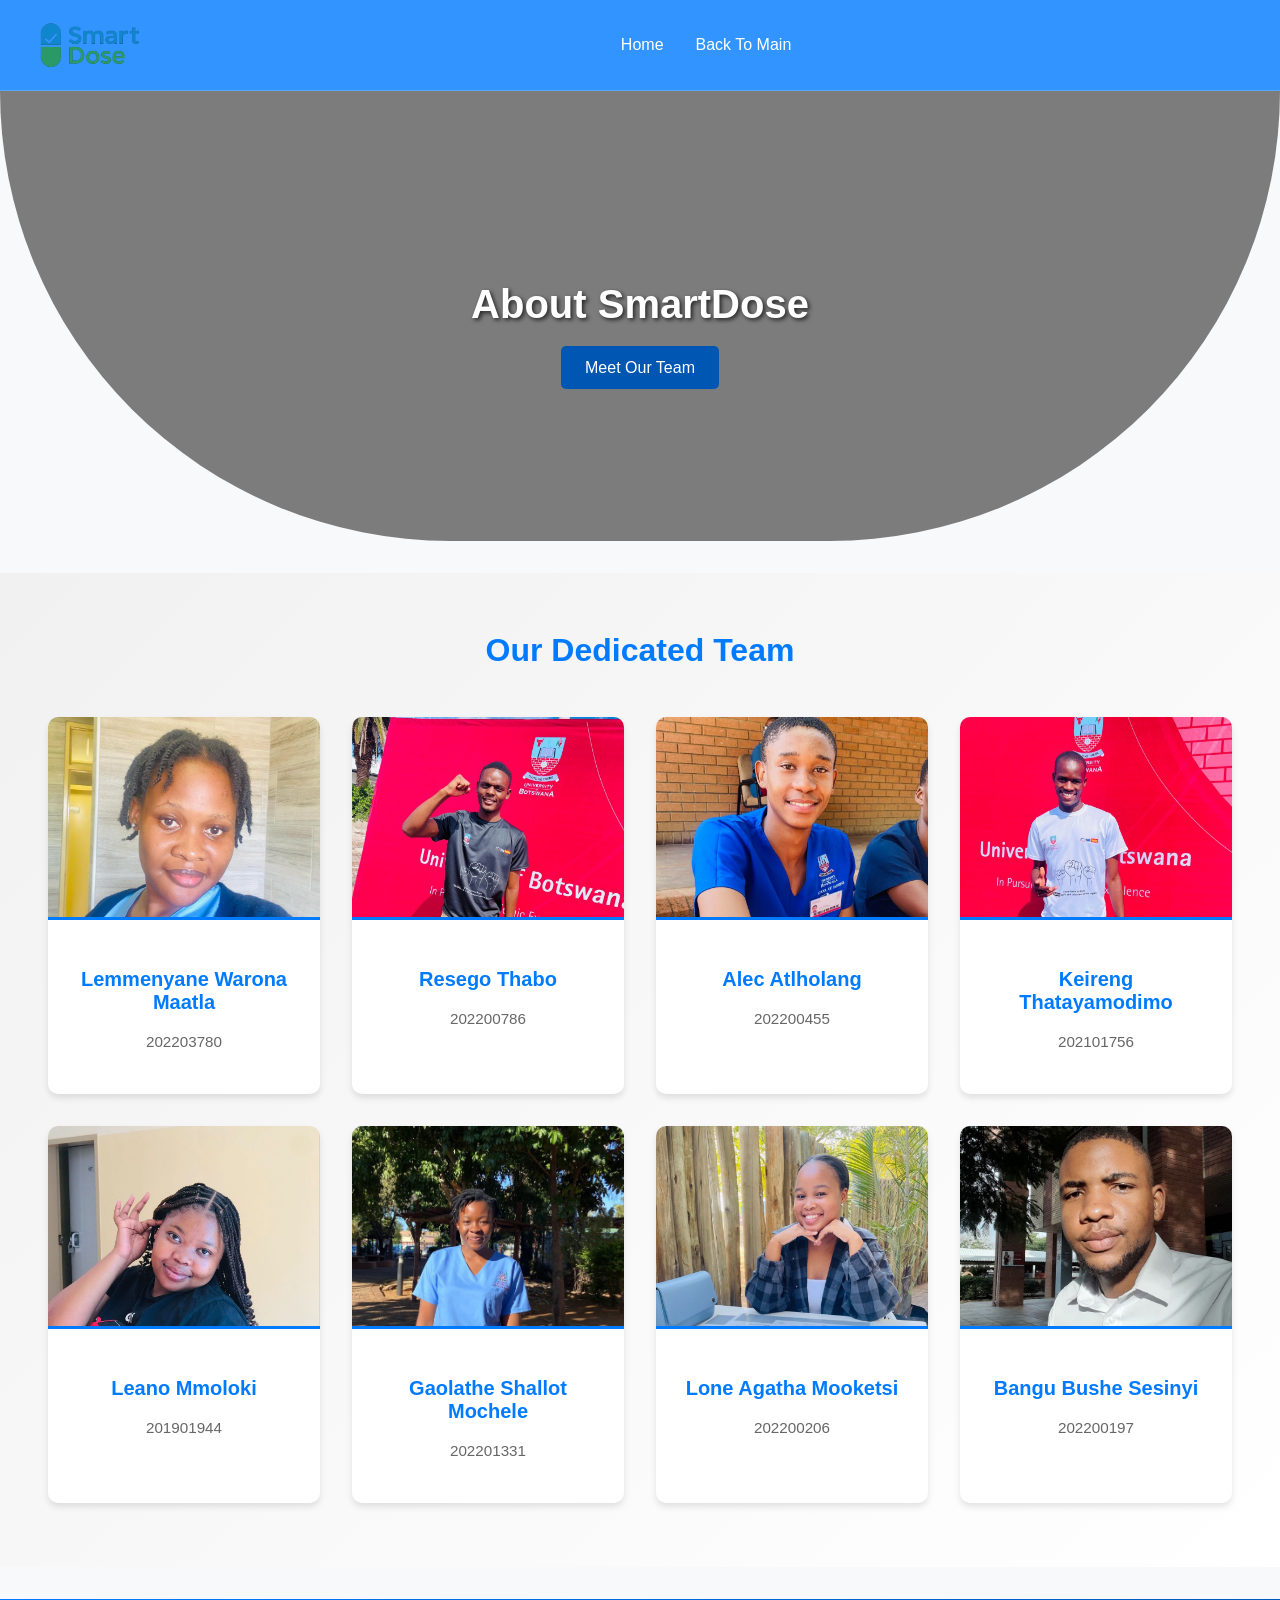
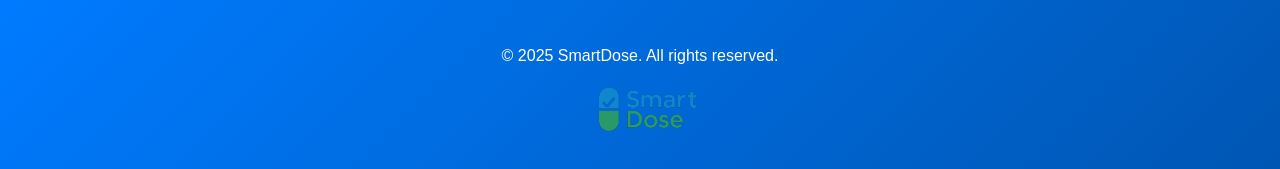
<file: about.html>
<!DOCTYPE html>
<html lang="en">
<head>
  <meta charset="UTF-8">
  <meta name="viewport" content="width=device-width, initial-scale=1.0">
  <title>About Us - SmartDose</title>
  <link rel="icon" href="favicon.ico" type="image/x-icon">
  <link rel="stylesheet" href="style.css">
  <style>
    
    .about-cards {
      display: grid;
      grid-template-columns: repeat(auto-fit, minmax(250px, 1fr));
      gap: 2rem;
      padding: 2rem;
      max-width: 1200px;
      margin: 0 auto;
    }

    .about-card {
      background: white;
      border-radius: 10px;
      box-shadow: 0 4px 6px rgba(0, 0, 0, 0.1);
      overflow: hidden;
      transition: transform 0.3s ease;
    }

    .about-card:hover {
      transform: translateY(-5px);
    }

    .about-card img {
      width: 100%;
      height: 200px;
      object-fit: cover;
      border-bottom: 3px solid #007bff;
    }

    .about-card-content {
      padding: 1.5rem;
      text-align: center;
    }

    .about-card h3 {
      color: #007bff;
      margin-bottom: 1rem;
      font-size: 1.25rem;
    }

    .about-card p {
      color: #666;
      line-height: 1.6;
      font-size: 0.95rem;
    }

    @media (max-width: 768px) {
      .about-cards {
        grid-template-columns: 1fr;
        padding: 1rem;
      }
      
      .about-card img {
        height: 180px;
      }
    }
  </style>
</head>
<body>
  <!-- Navbar-->
  <div class="navbar">
    <img src="logo3.png" alt="SmartDose Logo" class="smartdose-logo">
    <div class="hamburger" onclick="toggleMenu()">☰</div>
    <div class="nav-links">
      <a href="#about">Home</a>
      <a href="index.html" target="_blank">Back To Main</a>
    </div>
  </div>
 

  <!-- About Us Hero Section -->
  <div class="hero" id="about">
    <h1>About SmartDose</h1>
    <div class="btn-container">
      <a href="#team" class="btn-cta">Meet Our Team</a>
    </div>
  </div>

  <main>
    <!-- Team Section -->
    <section class="section bg-light" id="team">
      <h2>Our Dedicated Team</h2>
      <div class="about-cards">
        <!-- Team Member 1 -->
        <div class="about-card">
          <img src="warona.jpg" alt="Picture of Lemmenyane Warona Maatla" title="Lemmenyane Warona Maatla">
          <div class="about-card-content">
            <h3>Lemmenyane Warona Maatla</h3>
            <p>202203780</p>
          </div>
        </div>

        <!-- Team Member 2 -->
        <div class="about-card">
          <img src="resego2.jpg" alt="Resego Thabo" title="Resego Thabo">
          <div class="about-card-content">
            <h3>Resego Thabo</h3>
            <p>202200786</p>
          </div>
        </div>

        <!-- Team Member 3 -->
        <div class="about-card">
          <img src="alec2.jpg"  alt="Alec Atlholang" title="Alec Atlholang">
          <div class="about-card-content">
            <h3>Alec Atlholang</h3>
            <p>202200455</p>
          </div>
        </div>

        <!-- Team Member 4 -->
        <div class="about-card">
          <img src="keireng2.jpg" alt="Keireng Thatayamodimo" title="Keireng Thatayamodimo">
          <div class="about-card-content">
            <h3>Keireng Thatayamodimo</h3>
            <p>202101756</p>
          </div>
        </div>

        <!-- Team Member 5 -->
        <div class="about-card">
            <img src="leano.jpg" alt="Leano Mmoloki" title="Leano Mmoloki">
            <div class="about-card-content">
              <h3>Leano Mmoloki</h3>
              <p>201901944</p>
            </div>
          </div>
  
        <!-- Team Member 6 -->
        <div class="about-card">
            <img src="shallot3.jpg" alt="Gaolathe Shallot Mochele" title="Gaolathe Shallot Mochele">
            <div class="about-card-content">
              <h3>Gaolathe Shallot Mochele</h3>
              <p>202201331</p>
            </div>
          </div>

        <!-- Team Member 7 -->
        <div class="about-card">
            <img src="lone2.jpg" alt="Lone Agatha Mooketsi" title="Lone Agatha Mooketsi">
            <div class="about-card-content">
              <h3>Lone Agatha Mooketsi</h3>
              <p>202200206</p>
            </div>
          </div>

        <!-- Team Member 8 -->
        <div class="about-card">
            <img src="bangu.jpg" alt="Bangu Bushe Sesinyi" title="Bangu Bushe Sesinyi">
            <div class="about-card-content">
              <h3>Bangu Bushe Sesinyi</h3>
              <p>202200197</p>
            </div> 
      </div>
    </section>

  </main>

  <!-- Footer -->
  <footer>
    <div class="footer-content">
      <p>&copy; 2025 SmartDose. All rights reserved.</p>
      <img src="logo3.png" alt="SmartDose Logo" class="smartdose-logo">
    </div>
  </footer>

  <!-- Reuse existing JavaScript -->
  <script>
    // Existing JavaScript from main page
    function toggleMenu() {
      const navLinks = document.querySelector('.nav-links');
      navLinks.classList.toggle('show');
      document.body.classList.toggle('no-scroll', navLinks.classList.contains('show'));
    }

    // Smooth scroll functionality
    document.querySelectorAll('a[href^="#"]').forEach(anchor => {
      anchor.addEventListener('click', function(e) {
        e.preventDefault();
        const target = document.querySelector(this.getAttribute('href'));
        if (target) {
          const navbarHeight = document.querySelector('.navbar').offsetHeight;
          const targetPosition = target.getBoundingClientRect().top + window.pageYOffset - navbarHeight;
          window.scrollTo({
            top: targetPosition,
            behavior: 'smooth'
          });
        }
      });
    });
  </script>
</body>
</html>
</file>
<file: style.css>
body {
      font-family: Arial, sans-serif;
      background-color: #f8f9fa;
      color: #333;
      margin: 0;
      padding: 0;
    }

    html {
      scroll-behavior: smooth;
    }

    /* Navbar */
    .navbar {
      background: rgba(0, 123, 255, 0.8); 
      backdrop-filter: blur(10px);
      -webkit-backdrop-filter: blur(10px); /* Safari support */
      border-bottom: 1px solid rgba(255, 255, 255, 0.2);
      color: white;
      text-align: center;
      height: 10vh; 
      display: flex;
      align-items: center;
      justify-content: space-between;
      padding: 0 1rem;
      position: sticky;
      top: 0;
      z-index: 1000;
    }
    .navbar a {
      color: white;
      text-decoration: none;
      margin: 0 1rem;
      transition: color 0.3s ease, transform 0.3s ease; /* Smooth transition for color and scale */
    }
    .navbar a:hover {
      color: #ffcc00; /* Change color on hover */
      transform: scale(1.1); /* Slightly enlarge the link on hover */
    }
    .hamburger {
      display: block;
      cursor: pointer;
      font-size: 1.5rem;
      color: white;
    }
    .nav-links {
      display: none;
      flex-direction: column;
      align-items: center;
      background-color: #007bff;
      position: absolute;
      top: 10vh;
      left: 0;
      width: 100%;
      padding: 1rem 0;
      transition: all 0.3s ease-in-out; /* Smooth transition */
    }
    .nav-links a {
      padding: 0.5rem 0;
    }
    .nav-links.show {
      display: flex;
    }
    @media (min-width: 768px) {
      .hamburger {
        display: none;
      }
      .nav-links {
        display: flex;
        flex-direction: row;
        justify-content: center;
        position: static;
        background-color: transparent;
      }
      .nav-links a {
        margin: 0 1rem;
      }
    }

    /* Hero Section */
    .hero {
      background: linear-gradient(rgba(0, 0, 0, 0.5), rgba(0, 0, 0, 0.5)),
        url('https://healthnewstribune.com/wp-content/uploads/2021/11/Medications-That-are-Safe-to-Take-During-Pregnancy.jpg')
          center/cover no-repeat;
      height: 50vh;
      display: flex;
      flex-direction: column; /* Stack content vertically */
      align-items: center;
      justify-content: center;
      color: white;
      text-align: center;
      border-bottom-left-radius: 500px; /* Rounded corners */
      border-bottom-right-radius: 500px; /* Rounded corners */
    }
    .hero h1 {
      font-size: 2.5rem;
      font-weight: bold;
      text-shadow: 2px 2px 4px rgba(0, 0, 0, 0.7);
      margin-bottom: 1rem; 
    }

    .btn-container {
      margin-top: 1rem; 
    }

    .btn-cta {
      padding: 0.8rem 1.5rem;
      background-color: #0056b3;
      color: white;
      text-decoration: none;
      font-size: 1rem;
      border-radius: 5px;
      transition: background-color 0.3s ease, transform 0.3s ease;
      margin-top: 1.5rem; 
      width: fit-content; /* Prevent button from stretching full width */
    }
    .btn-cta:hover {
      background-color: #031c3b;
      transform: scale(1.05); /* Slightly enlarge the button on hover */
    }

    main {
      display: flex;
      flex-direction: column;
      align-items: center;
      justify-content: center;
      padding: 2rem 0;
    }

    /* Section Styling */
    .section {
      padding: 2rem 1rem;
      margin: 0;
      width: 100%;
      box-sizing: border-box;
      scroll-margin-top: 10vh; /* Space for sticky navbar */
    }

    
    .section p {
      width: 70%; /* Restrict width for better readability */
      margin: 1rem auto; /* Center horizontally and add vertical spacing */
      line-height: 1.6;
      text-align: center; 
    }

    
    .section.bg-light {
      background: linear-gradient(135deg, #f1f1f1, #ffffff);
    }
    .section.bg-dark {
      background: linear-gradient(135deg, #007bff, #0056b3);
      color: white;
    }
    .section h2 {
      color: #007bff;
      margin-bottom: 1rem;
      font-size: 2rem;
      text-align: center;
    }

    .section ul {
      list-style: none; /* Remove bullets */
      padding-left: 0; /* Remove default padding */
      text-align: center; /* Center-align the list items */
      line-height: 1.6;
      margin-bottom: 1rem;
    }

    .section ul li {
      margin-bottom: 0.5rem; /* Add spacing between list items */
    }

    .divider {
      height: 2px;
      background: linear-gradient(to right, #007bff, #0056b3);
      margin: 2rem 0;
    }

    
    /* Back to Top Button */
    #backToTop {
      position: fixed;
      bottom: 20px;
      right: 20px;
      background-color: #007bff;
      color: white;
      border: none;
      padding: 10px 15px;
      border-radius: 5px;
      cursor: pointer;
      display: none; 
      transition: opacity 0.3s ease, transform 0.3s ease;
    }
    #backToTop:hover {
      background-color: #0056b3;
    }

    .horizontal-card {
      display: flex;
      flex-direction: row; /* Align image and content side by side */
      align-items: center;
      gap: 1.5rem; /* Add spacing between image and content */
      margin-top: 1.5rem;
    }

    .card-img-left {
      flex: 1; /* Image takes up equal space */
      max-width: 40%; /* Limit the image width */
      border-radius: 10px; /* Add rounded corners */
    }

    .card-content {
      flex: 2; /* Content takes up more space */
      text-align: center;
      flex-direction: column;
      align-items: center;
    }

    .card-content h2 {
      color: #007bff;
      margin-bottom: 1rem;
      font-size: 2rem;
    }

    .card-content p {
      line-height: 1.6;
      margin-bottom: 1rem;
      color: #333;
    }


    .card-video {
        flex: 1;
        width: 100%;
        max-width: 560px; 
        height: 250px;
        border-radius: 10px;
        border: none;
        position: relative;
        overflow: hidden;
        margin: 0 auto; 
        padding: 0 1rem; 
      }
    @media (max-width: 768px) {
        .horizontal-card {
            flex-direction: column;
            text-align: center;
            width: 100%; /* Add this */
            margin: 0 auto; /* Add this */
            padding: 0 0.5rem; /* Add this */
          }
          .card-video iframe {
            height: 200px;
            max-width: 100%; /* Add this */
          }
          .card-img-left { /* Fix missing dot here */
            max-width: 100%;
          }


      card-img-left {
        max-width: 100%; /* Full width for smaller screens */
      }

      .card-content {
        text-align: center;
        width: 100%;
        padding: 0 1rem;

      }
      .row1, .row2 {
       align-items: center;
       gap: 1rem; /* Adjust gap for smaller screens */}
      .card {
       width: 90%; /* Adjust width for better centering */
       max-width: 300px; /* Increase max-width for better mobile display */}
     }

    .vertical-cards {
      display: flex;
      flex-direction: column; /* Stack rows vertically */
      gap: 2rem; /* Add spacing between rows */
      margin-top: 1.5rem;
    }

    .row1,
    .row2 {
      display: flex;
      flex-direction: row; /* Stack cards horizontally in each row */
      gap: 1.5rem; /* Add spacing between cards */
      justify-content: center; /* Center the cards in the row */
    }

    .card {
      background-size: cover; /* Ensure the background image covers the card */
      background-position: center; /* Center the background image */
      background-repeat: no-repeat; /* Prevent the image from repeating */
      border-radius: 10px; /* Add rounded corners */
      box-shadow: 0 4px 6px rgba(0, 0, 0, 0.1); /* Subtle shadow */
      padding: 1rem;
      text-align: center;
      flex: 1 1 calc(30% - 1.5rem); /* Cards take up 30% of the row */
      max-width: 250px; /* Limit the maximum width */
      color: white; /* Ensure text is readable on the background */
      position: relative; /* Position for overlay effect */
      overflow: hidden; /* Ensure content stays within the card */
      transition: transform 0.3s ease, box-shadow 0.3s ease;
    }

    .card::before {
      content: '';
      position: absolute;
      top: 0;
      left: 0;
      width: 100%;
      height: 100%;
      background: rgba(0, 0, 0, 0.5); /* Add a dark overlay for better text readability */
      z-index: 1; /* Place the overlay below the text */
    }

    .card-body {
      position: relative; /* Position content above the overlay */
      z-index: 2; /* Ensure text is above the overlay */
      padding: 1rem;
    }

    .card-title {
      font-size: 1.25rem;
      color: #ffcc00; /* Highlighted title color */
      margin-bottom: 0.5rem;
    }

    .card-text {
      font-size: 1rem;
      color: white; /* Ensure text is readable */
    }

    @media (max-width: 768px) {
      .row1,
      .row2 {
        flex-direction: column; /* Stack cards vertically on smaller screens */
        gap: 1rem;
      }

      .card {
        flex: 1 1 100%; /* Full width for smaller screens */
      }
    }

    /* Hover effect for links in the Resources Section */
    #resources a {
      color: #007bff;
      text-decoration: none;
      transition: color 0.3s ease, transform 0.3s ease;
    }

    #resources a:hover {
      color: #021e3b;
      transform: scale(1.05); /* Slightly enlarge the link on hover */
    }

    /* Hover effect for cards in the Strategies Section */
    .card {
      transition: transform 0.3s ease, box-shadow 0.3s ease;
    }

    .card:hover, img:hover, video:hover {
      transform: translateY(-5px); /* Lift the card slightly on hover */
      box-shadow: 0 6px 10px rgba(0, 0, 0, 0.2); /* Add a stronger shadow on hover */
    }

    /* Hover effect for h2 and h1 elements */
    h2, h1 {
      transition: color 0.3s ease, transform 0.3s ease; /* Smooth transition for color and scale */
    }

    h2:hover ,h1:hover, footer p:hover {
      color: #ffcc00; /* Change color on hover */
      transform: scale(1.05); /* Slightly enlarge the heading on hover */
    }

    

    /* Specific hover effect for white h2 elements in dark sections */
    .section.bg-dark h2 {
      color: white; /* Ensure the default color is white */
    }

    .section.bg-dark h2:hover {
      color: #ffcc00; /* Change color to yellow on hover */
    }

    .progress p {
      color: #fff; /* White text for the progress section */
    }

    .card-video video {
     border-radius: 8px;}

    /* Screen-reader-only text */
    .sr-only {
     position: absolute;
     width: 1px;
     height: 1px;
     padding: 0;
     margin: -1px;
     overflow: hidden;
     clip: rect(0 0 0 0);
     border: 0;}

     /* Focus states for existing elements */
   .navbar a:focus, .btn-cta:focus, #backToTop:focus {
     outline: 2px solid #ffcc00;
     outline-offset: 2px;
     }
     /* Add these corrections to your existing styles */

    /* Strategies Section Mobile Fix */
    @media (max-width: 768px) {
     .strategies .row1,
     .strategies .row2 {
      flex-direction: column;
      align-items: center; /* Ensures vertical centering */
     }
  
     .strategies .card {
      width: 80%;
      margin: 0 auto 1rem; /* Center cards horizontally */
     }
     }

     /* Education Section Button Centering */
      #education .card-content {
      text-align: center;
     }

     #education .btn-cta {
     align-self: center;
     margin: 2rem 0 1rem;
     }
     .card-video iframe {
    width: 100%;
    height: 315px;
    border: none;
    border-radius: 10px;
    box-shadow: 0 4px 6px rgba(0, 0, 0, 0.1);
    transition: transform 0.3s ease, box-shadow 0.3s ease;
    display: block;
    margin: 0 auto;
  }

  .card-video iframe:hover {
    transform: translateY(-5px);
    box-shadow: 0 6px 10px rgba(0, 0, 0, 0.2);
  }

  @media (max-width: 768px) {
    .card-video iframe {
      height: 250px;
    }
  }
  
  
  
  /* Add to existing body styles */
  body {
    display: flex;
    flex-direction: column;
    min-height: 100vh;
  }

  /* Update main content area */
  main {
    flex: 1;
    padding: 2rem 0;
  }

   /* ===== Footer ===== */
   footer {
      background: linear-gradient(135deg, #007bff, #0056b3);
      color: white;
      text-align: center;
      padding: 2rem 1rem;
    }
  
    .footer-content {
      display: flex;
      flex-direction: column;
      align-items: center;
    }
  
    .footer-list {
      list-style: none;
      padding: 0;
      margin: 0 0 1.5rem;
    }
  
    .footer-list li {
      color: #fff;
      font-size: 0.95rem;
      margin-bottom: 0.8rem;
      transition: all 0.3s ease; }
      @media (max-width: 768px) {
      .footer-list li {
        font-size: 0.9rem;
      }
    }

    /* Video Header Styling */
.card-video h3 {
  color: #ffcc00;
  font-size: 1.1rem;
  margin: 0 0 1.5rem 0;
  text-align: center;
  text-shadow: 1px 1px 2px rgba(0, 0, 0, 0.5);
  transition: all 0.3s ease;
}

.card-video h3:hover {
  transform: scale(1.05);
  color: #fff;
}

@media (max-width: 768px) {
  .card-video h3 {
    font-size: 1.3rem;
    margin-bottom: 1rem;
  }
}

/* Video Header Container */
.video-header {
  text-align: center;
  margin-bottom: 1.5rem;
}

/* Video Source Link Styling */
.video-source-link {
  color: #ffcc00;
  font-size: 0.9rem;
  text-decoration: none;
  display: inline-block;
  margin-top: 0.5rem;
  transition: all 0.3s ease;
  border-bottom: 1px solid transparent;
}

.video-source-link:hover {
  color: #fff;
  border-bottom-color: #ffcc00;
  transform: translateY(-2px);
}

@media (max-width: 768px) {
  .video-source-link {
    font-size: 0.85rem;
  }
}

/* Progression Section Adjustments */
.progress {
  padding: 3rem 1rem;
}

.video-container {
  gap: 2rem;
  align-items: flex-start;
}

.text-content {
  flex: 1;
  min-width: 300px;
  padding: 1rem;
}

.video-card {
  flex: 1.5;
  min-width: 320px;
  background: rgba(255,255,255,0.1);
  border-radius: 12px;
  padding: 1.5rem;
}

.video-header {
  display: flex;
  justify-content: space-between;
  align-items: center;
  margin-bottom: 1.5rem;
}

.video-source {
  display: flex;
  align-items: center;
  gap: 0.75rem;
}

.youtube-icon {
  width: 24px;
  height: 24px;
  color: #ff0000;
}

.video-link {
  color: #ffcc00;
  text-decoration: none;
  font-weight: 500;
  transition: color 0.3s ease;
}

.video-link:hover {
  color: #fff;
}

.video-wrapper {
  position: relative;
  padding-bottom: 56.25%; /* 16:9 aspect ratio */
  border-radius: 8px;
  overflow: hidden;
}

.video-wrapper iframe {
  position: absolute;
  top: 0;
  left: 0;
  width: 100%;
  height: 100%;
  border: none;
}

@media (max-width: 768px) {
  .video-container {
    flex-direction: column;
  }
  
  .video-header {
    flex-direction: column;
    align-items: flex-start;
    gap: 1rem;
  }
  
  .text-content,
  .video-card {
    width: 100%;
    min-width: auto;
  }
}

/* Video Container Fixes */
.video-card {
  width: 80%; /* Reduced width by 20% */
  max-width: 448px; /* 560px * 0.8 = 448px */
  margin: 0 auto;
}

.video-wrapper {
  position: relative;
  overflow: hidden;
  width: 100%;
  padding-top: 19.69%; /* 56.25% * 0.35 = 19.6875% (65% height reduction) */
}

/* Mobile Overflow Prevention */
@media (max-width: 768px) {
  .video-card {
    width: 90%; /* Slightly wider for mobile */
    max-width: 360px;
    padding: 0 0.5rem;
  }

  .video-wrapper {
    padding-top: 19.69%; /* Maintain aspect ratio */
  }

  .video-wrapper iframe {
    height: 100% !important;
  }
}

/* Updated navbar and with logo */
  .smartdose-logo {
    height: 56px; 
    width: auto;
    margin-left: 1rem;
    transition: opacity 0.3s ease;
  }

  .smartdose-logo:hover {
    opacity: 0.8;
  }

  @media (max-width: 768px) {
    .smartdose-logo {
      height: 35px;
      margin-left: 0.5rem;
    }
  }
</file>
